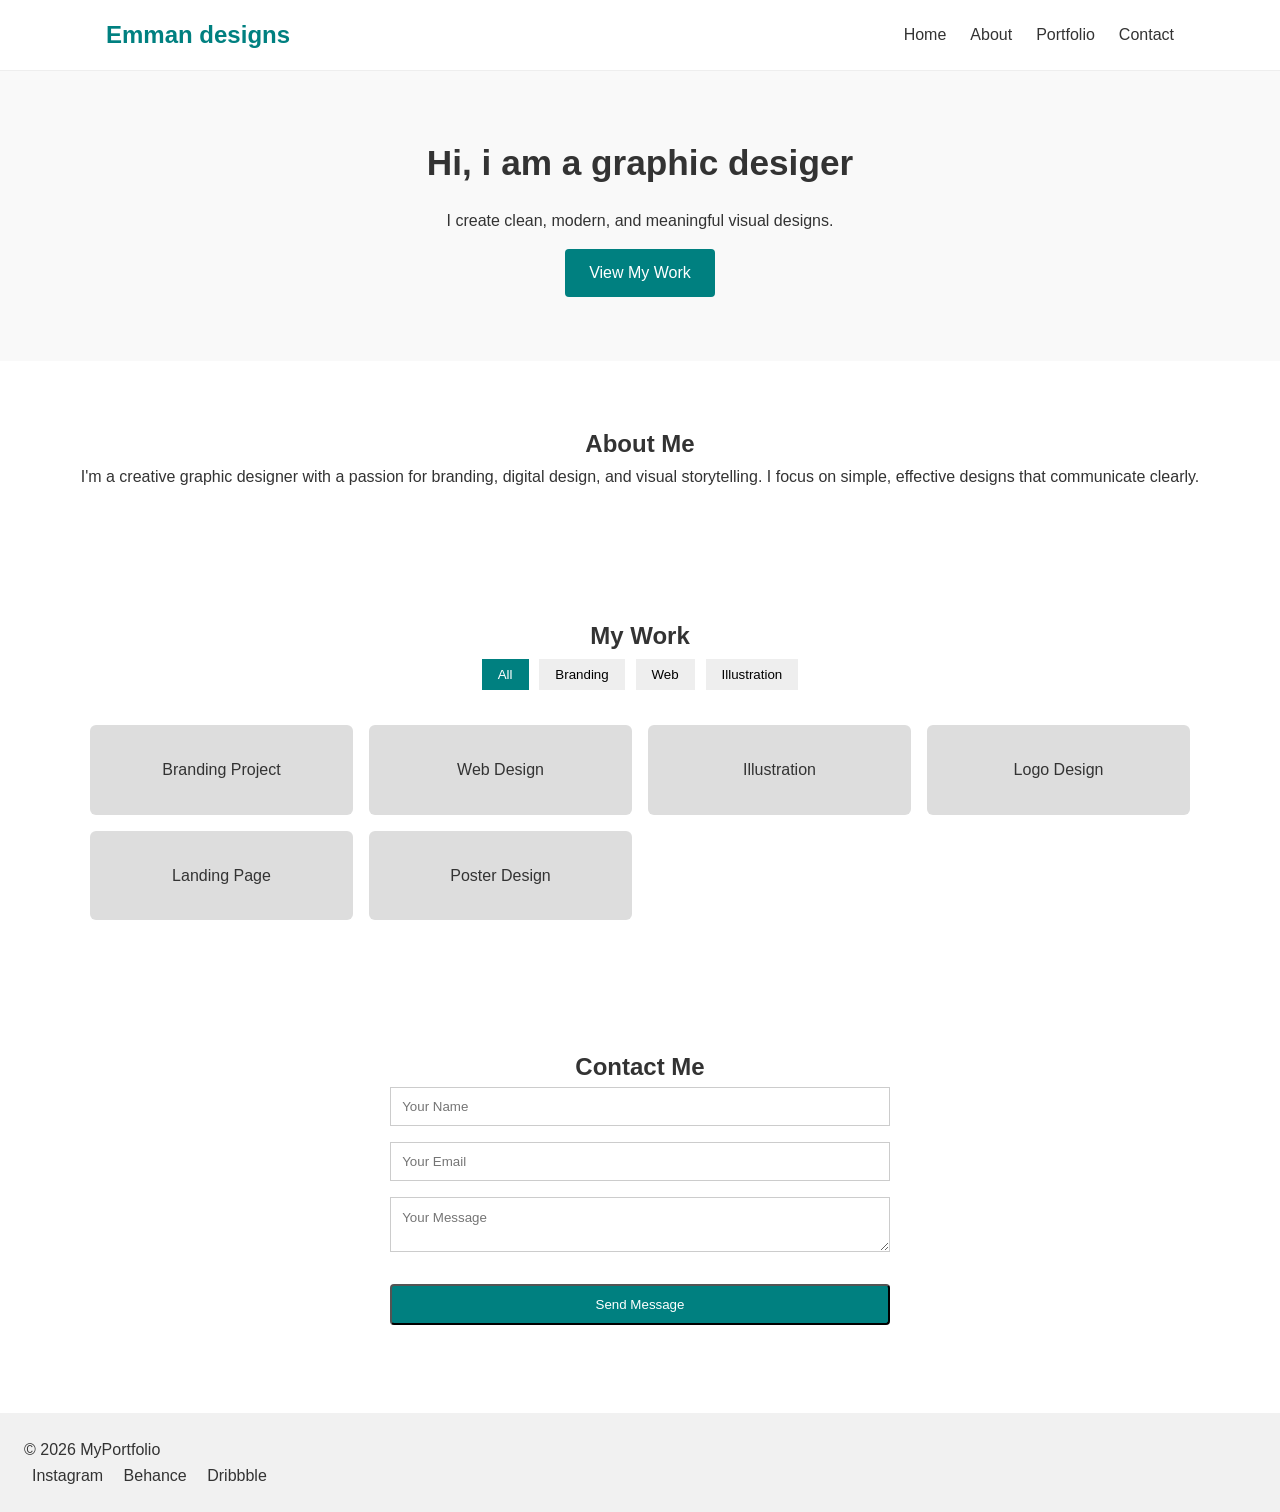
<file: index.html>
<!DOCTYPE html>
<html lang="en">
<head>
  <meta charset="UTF-8" />
  <meta name="viewport" content="width=device-width, initial-scale=1.0" />
  <title>Graphic Designer Portfolio</title>

  <!-- Link to CSS -->
  <link rel="stylesheet" href="style.css" />
</head>
<body>

  <!-- ===== Navigation ===== -->
  <header class="header">
    <nav class="nav">
      <h1 class="logo">Emman designs</h1>
      <ul class="nav-links">
        <li><a href="#home">Home</a></li>
        <li><a href="#about">About</a></li>
        <li><a href="#portfolio">Portfolio</a></li>
        <li><a href="#contact">Contact</a></li>
      </ul>
    </nav>
  </header>

  <!-- ===== Home Section ===== -->
  <section id="home" class="section home">
    <div class="home-content">
      <h2>Hi, i am a graphic desiger </h2>
      <p>I create clean, modern, and meaningful visual designs.</p>
      <a href="#portfolio" class="btn">View My Work</a>
    </div>
  </section>

  <!-- ===== About Section ===== -->
  <section id="about" class="section about">
    <h2>About Me</h2>
    <p>
      I'm a creative graphic designer with a passion for branding, digital
      design, and visual storytelling. I focus on simple, effective designs
      that communicate clearly.
    </p>
  </section>

  <!-- ===== Portfolio Section ===== -->
  <section id="portfolio" class="section portfolio">
    <h2>My Work</h2>

    <!-- Filter Buttons -->
    <div class="filters">
      <button class="filter-btn active" data-filter="all">All</button>
      <button class="filter-btn" data-filter="branding">Branding</button>
      <button class="filter-btn" data-filter="web">Web</button>
      <button class="filter-btn" data-filter="illustration">Illustration</button>
    </div>

    <!-- Gallery Grid -->
    <div class="gallery">
      <div class="gallery-item branding">Branding Project</div>
      <div class="gallery-item web">Web Design</div>
      <div class="gallery-item illustration">Illustration</div>
      <div class="gallery-item branding">Logo Design</div>
      <div class="gallery-item web">Landing Page</div>
      <div class="gallery-item illustration">Poster Design</div>
    </div>
  </section>

  <!-- ===== Contact Section ===== -->
  <section id="contact" class="section contact">
    <h2>Contact Me</h2>

    <form id="contactForm" class="contact-form">
      <input type="text" id="name" placeholder="Your Name" />
      <input type="email" id="email" placeholder="Your Email" />
      <textarea id="message" placeholder="Your Message"></textarea>
      <button type="submit" class="btn">Send Message</button>
      <p class="form-message" id="formMessage"></p>
    </form>
  </section>

  <!-- ===== Footer ===== -->
  <footer class="footer">
    <p>© 2026 MyPortfolio</p>
    <div class="social-links">
      <a href="#">Instagram</a>
      <a href="#">Behance</a>
      <a href="#">Dribbble</a>
    </div>
  </footer>

  <!-- Link to JavaScript -->
  <script src="script.js"></script>
</body>
</html>
</file>
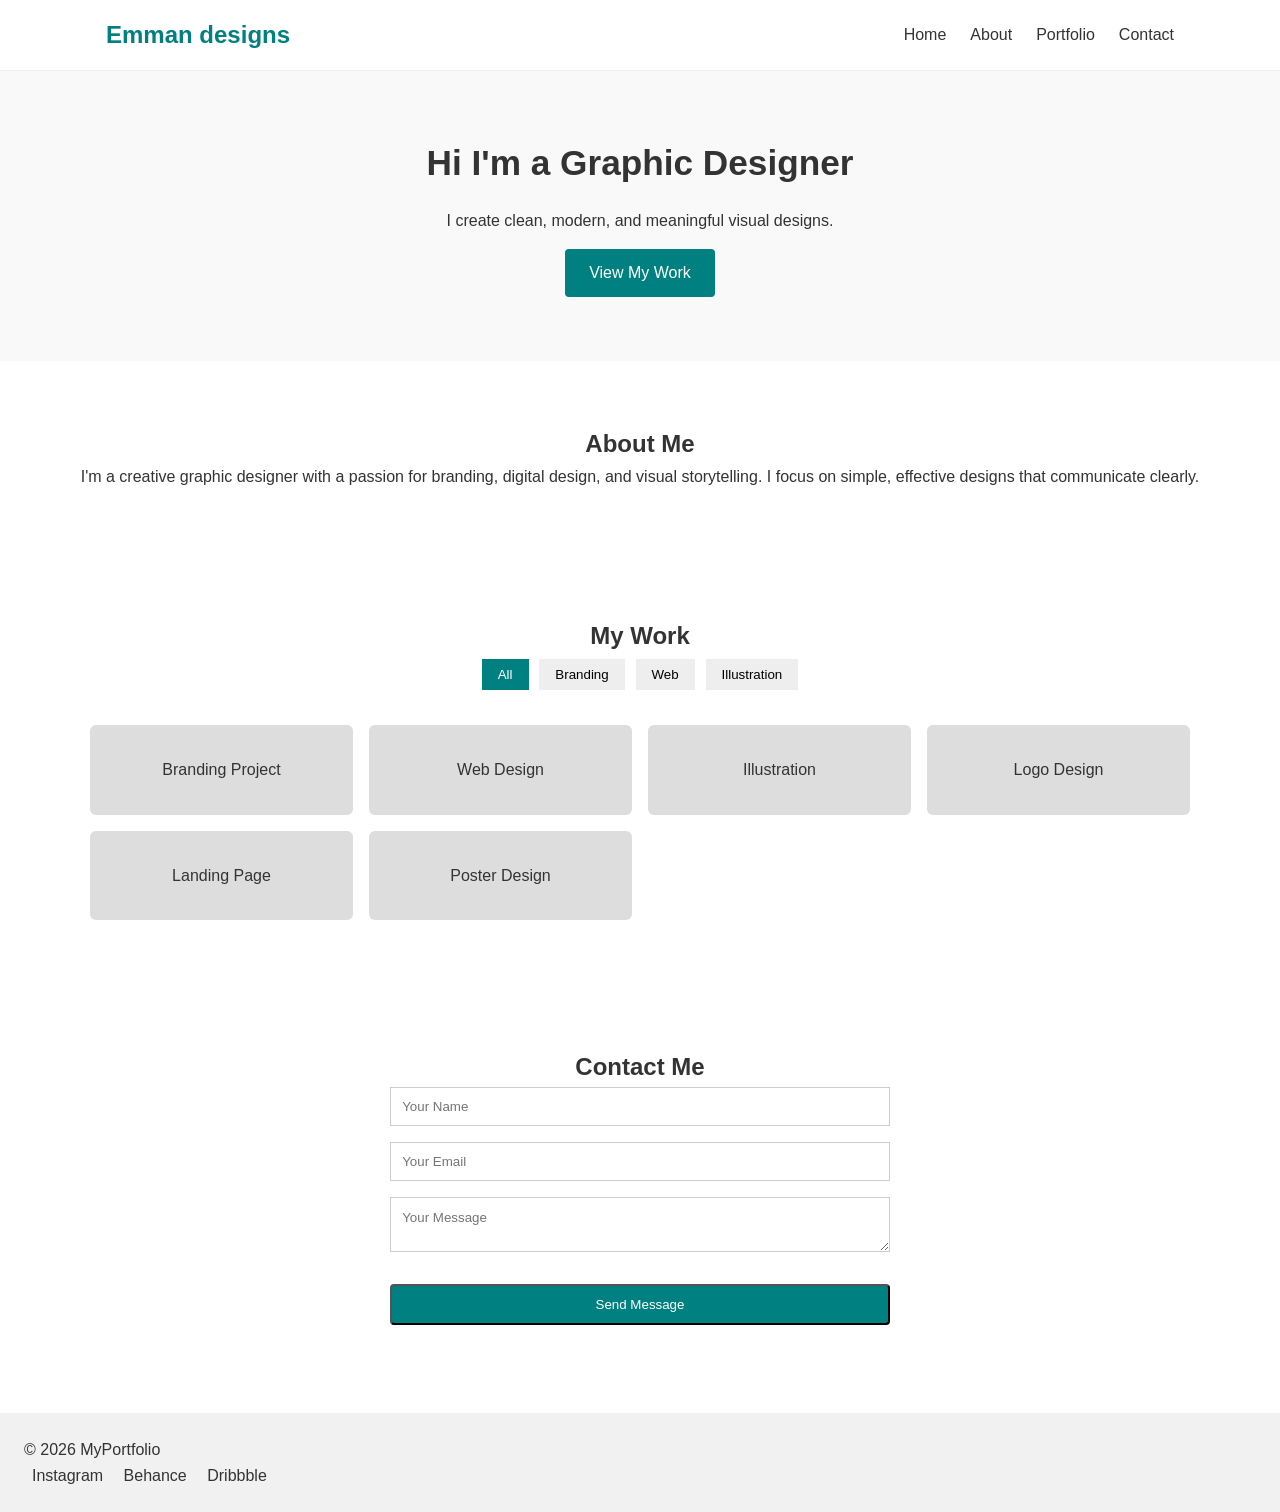
<file: 0.html>
<!DOCTYPE html>
<html lang="en">
<head>
  <meta charset="UTF-8" />
  <meta name="viewport" content="width=device-width, initial-scale=1.0" />
  <title>Graphic Designer Portfolio</title>

  <!-- Link to CSS -->
  <link rel="stylesheet" href="style.css" />
</head>
<body>

  <!-- ===== Navigation ===== -->
  <header class="header">
    <nav class="nav">
      <h1 class="logo">Emman designs</h1>
      <ul class="nav-links">
        <li><a href="#home">Home</a></li>
        <li><a href="#about">About</a></li>
        <li><a href="#portfolio">Portfolio</a></li>
        <li><a href="#contact">Contact</a></li>
      </ul>
    </nav>
  </header>

  <!-- ===== Home Section ===== -->
  <section id="home" class="section home">
    <div class="home-content">
      <h2>Hi I'm a Graphic Designer</h2>
      <p>I create clean, modern, and meaningful visual designs.</p>
      <a href="#portfolio" class="btn">View My Work</a>
    </div>
  </section>

  <!-- ===== About Section ===== -->
  <section id="about" class="section about">
    <h2>About Me</h2>
    <p>
      I'm a creative graphic designer with a passion for branding, digital
      design, and visual storytelling. I focus on simple, effective designs
      that communicate clearly.
    </p>
  </section>

  <!-- ===== Portfolio Section ===== -->
  <section id="portfolio" class="section portfolio">
    <h2>My Work</h2>

    <!-- Filter Buttons -->
    <div class="filters">
      <button class="filter-btn active" data-filter="all">All</button>
      <button class="filter-btn" data-filter="branding">Branding</button>
      <button class="filter-btn" data-filter="web">Web</button>
      <button class="filter-btn" data-filter="illustration">Illustration</button>
    </div>

    <!-- Gallery Grid -->
    <div class="gallery">
      <div class="gallery-item branding">Branding Project</div>
      <div class="gallery-item web">Web Design</div>
      <div class="gallery-item illustration">Illustration</div>
      <div class="gallery-item branding">Logo Design</div>
      <div class="gallery-item web">Landing Page</div>
      <div class="gallery-item illustration">Poster Design</div>
    </div>
  </section>

  <!-- ===== Contact Section ===== -->
  <section id="contact" class="section contact">
    <h2>Contact Me</h2>

    <form id="contactForm" class="contact-form">
      <input type="text" id="name" placeholder="Your Name" />
      <input type="email" id="email" placeholder="Your Email" />
      <textarea id="message" placeholder="Your Message"></textarea>
      <button type="submit" class="btn">Send Message</button>
      <p class="form-message" id="formMessage"></p>
    </form>
  </section>

  <!-- ===== Footer ===== -->
  <footer class="footer">
    <p>© 2026 MyPortfolio</p>
    <div class="social-links">
      <a href="#">Instagram</a>
      <a href="#">Behance</a>
      <a href="#">Dribbble</a>
    </div>
  </footer>

  <!-- Link to JavaScript -->
  <script src="script.js"></script>
</body>
</html>
</file>
<file: style.css>
/* ===== Global Styles ===== */
* {
  margin: 0;
  padding: 0;
  box-sizing: border-box;
  font-family: Arial, sans-serif;
}

:root {
  --accent: teal;
  --dark: #333;
  --light: #f9f9f9;
}

body {
  color: var(--dark);
  background: white;
  line-height: 1.6;
}

.section {
  padding: 4rem 1.5rem;
  text-align: center;
}

/* ===== Navigation ===== */
.header {
  background: white;
  border-bottom: 1px solid #eeeeee;
  position: sticky;
  top: 0;
}

.nav {
  max-width: 1100px;
  margin: auto;
  padding: 1rem;
  display: flex;
  justify-content: space-between;
  align-items: center;
}

.nav-links {
  list-style: none;
  display: flex;
  gap: 1.5rem;
}

.nav-links a {
  text-decoration: none;
  color: var(--dark);
}

.logo {
  color: var(--accent);
}

/* ===== Home ===== */
.home {
  background: var(--light);
}

.home-content h2 {
  font-size: 2.2rem;
  margin-bottom: 1rem;
}

.btn {
  display: inline-block;
  margin-top: 1rem;
  padding: 0.7rem 1.5rem;
  background: var(--accent);
  color: white;
  text-decoration: none;
  border-radius: 4px;
}

/* ===== Portfolio ===== */
.filters {
  margin-bottom: 2rem;
}

.filter-btn {
  padding: 0.5rem 1rem;
  border: none;
  margin: 0.2rem;
  cursor: pointer;
  background: #eee;
}

.filter-btn.active {
  background: var(--accent);
  color: white;
}

.gallery {
  display: grid;
  grid-template-columns: repeat(auto-fit, minmax(220px, 1fr));
  gap: 1rem;
  max-width: 1100px;
  margin: auto;
}

.gallery-item {
  background: #ddd;
  padding: 2rem;
  border-radius: 6px;
}

/* ===== Contact ===== */
.contact-form {
  max-width: 500px;
  margin: auto;
  display: flex;
  flex-direction: column;
  gap: 1rem;
}

.contact-form input,
.contact-form textarea {
  padding: 0.7rem;
  border: 1px solid #ccc;
}

.form-message {
  margin-top: 0.5rem;
  color: var(--accent);
}

/* ===== Footer ===== */
.footer {
  background: #f1f1f1;
  padding: 1.5rem;
}

.social-links a {
  margin: 0 0.5rem;
  text-decoration: none;
  color: var(--dark);
}

/* ===== Responsive ===== */
@media (max-width: 600px) {
  .nav-links {
    gap: 1rem;
  }

  .home-content h2 {
    font-size: 1.7rem;
  }
}
</file>
